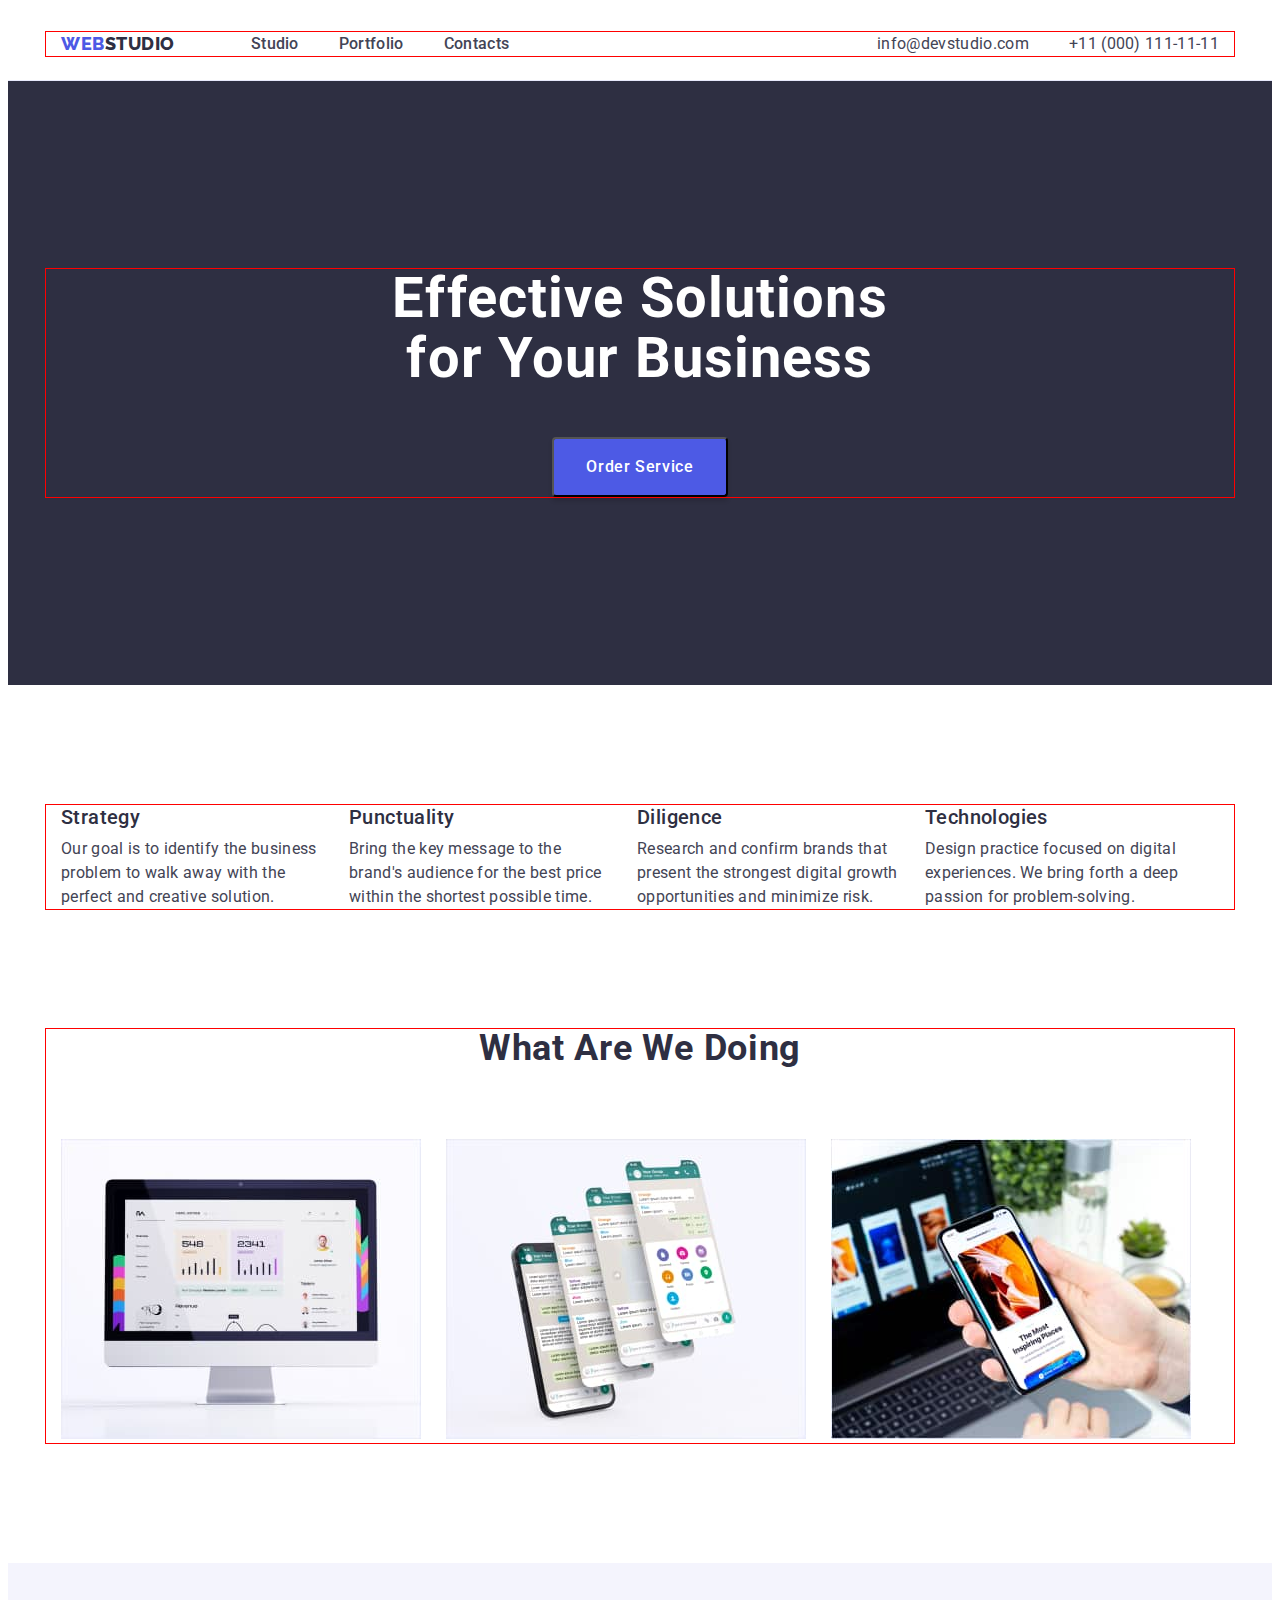
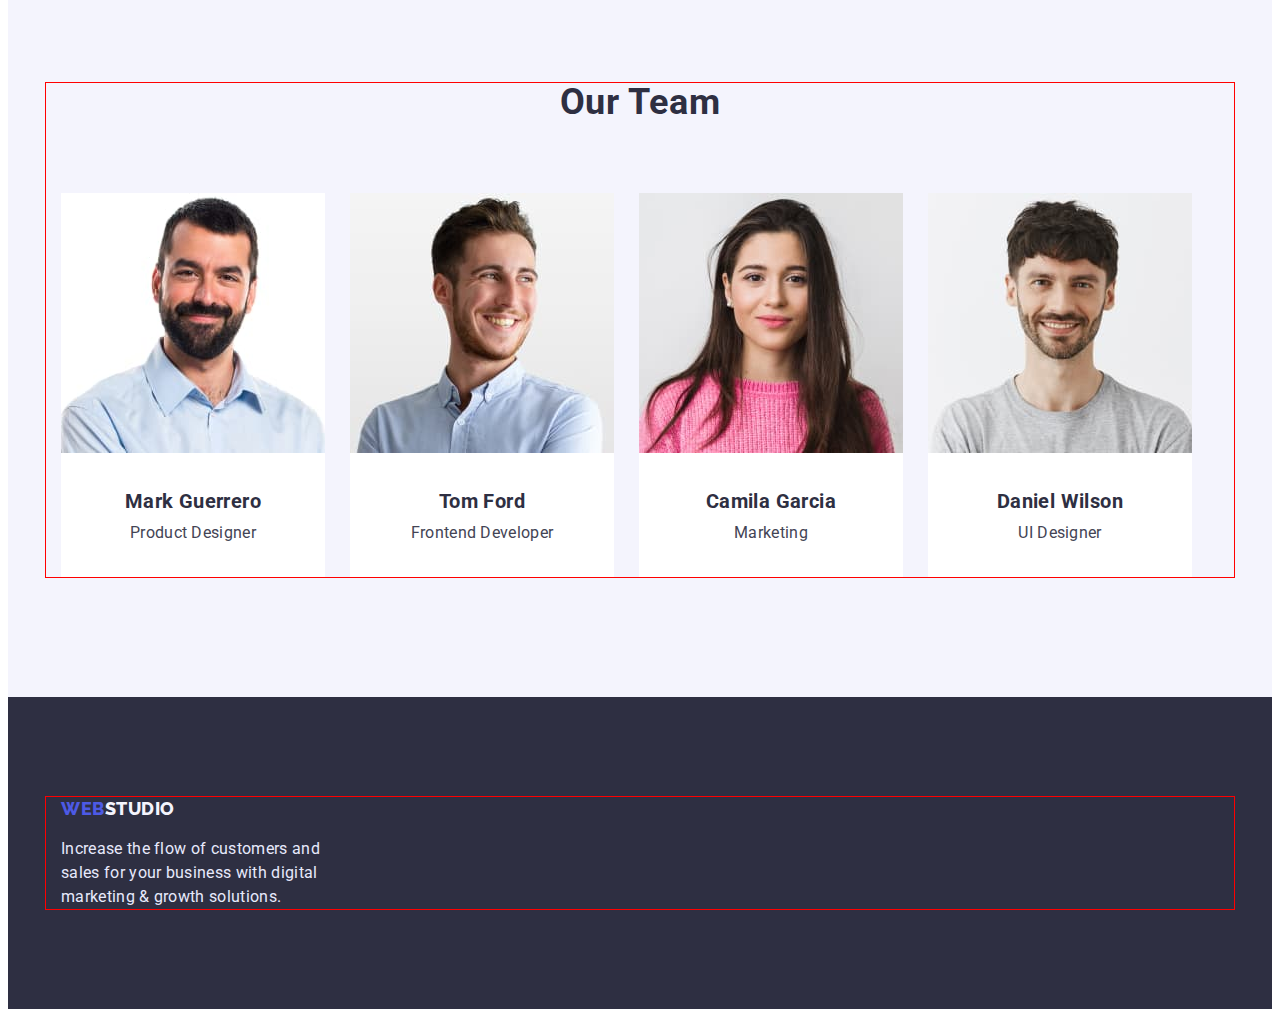
<file: index.html>
<!DOCTYPE html>
<html lang="en">
<head>
    <meta charset="UTF-8">
    <meta http-equiv="X-UA-Compatible" content="IE=edge">
    <meta name="viewport" content="width=device-width, initial-scale=1.0">
    <title>WebStudio</title>
    <link rel="preconnect" href="https://fonts.googleapis.com">
    <link rel="preconnect" href="https://fonts.gstatic.com" crossorigin>
    <link href="https://fonts.googleapis.com/css2?family=Raleway:wght@800&family=Roboto:wght@400;500;700;900&display=swap" rel="stylesheet">
    <link rel="stylesheet" href="https://cdnjs.cloudflare.com/ajax/libs/modern-normalize/1.1.0/modern-normalize.min.css" integrity="sha512-wpPYUAdjBVSE4KJnH1VR1HeZfpl1ub8YT/NKx4PuQ5NmX2tKuGu6U/JRp5y+Y8XG2tV+wKQpNHVUX03MfMFn9Q==" crossorigin="anonymous" referrerpolicy="no-referrer" />
    <link rel="stylesheet" href="css/styles.css">

    
</head>

<body>
    
<header class="head"> 
    <div class="conteiner nav-here">
    <nav class="here">
        
    <a class="webstudio link" href="./index.html"> <span class="color-web link">Web</span>studio</a>
    <ul class="head-nav">
        <li class="studio link"><a href="./index.html">Studio</a></li>
        <li class="portfolio link"><a href="./portfolio.html">Portfolio</a></li>
        <li class="contacts link"><a href="">Contacts</a></li>
    </ul>
    </nav>
<address class="navigation" >
    <ul class="navigation">
        <li class="mail link"> <a href="mailto:info@devstudio.com">info@devstudio.com</a> </li> 
        <li class="tel link"> <a href="tel:+110001111111">+11 (000) 111-11-11</a> </li>
      
    </ul>
</address>

</div>

</header>


<main>
    <section class="logo-image"> 
           <div class="conteiner">
                    <h1 class="logo-text"><span>Effective Solutions</span> 
                for Your Business</h1>
           <button class="logo-button" type="button" >Order Service</button></div >
    </section>

    <section class="strategy">
        <div class="conteiner">
            <ul class="strategy-list">
                <div class="conteiner-text-main">
                    <li class="strategy-item"> 
                        <div class="strategy-text">
                        <h3 class="strategy-item-title">Strategy</h3>
                <p class="stategy-item-text">Our goal is to identify the business
                    problem to walk away with the perfect and creative solution. </p>
            </div>
            </li>
        </div>
        <div class="conteiner-text-main">
           <div class="strategy-text">
               <li class="strategy-item">
                 <h3 class="strategy-item-title">Punctuality</h3>
                <p class="stategy-item-text">Bring the key message to the brand's audience for the best price within the shortest possible time.</p>
           </div>
        </li>
        </div>
        <div class="conteiner-text-main">
           <li class="strategy-item"> 
            <div class="strategy-text">
                <h3 class="strategy-item-title">Diligence</h3>
                <p class="stategy-item-text">Research and confirm brands that present the strongest digital growth opportunities and minimize risk.</p>
            </div>
        </li>
        </div>
        <div class="conteiner-text-main">
           <li  class="strategy-item">
             <div class="strategy-text">
                 <h3 class="strategy-item-title">Technologies</h3>
                <p class="stategy-item-text">Design practice focused on digital experiences. We bring forth a deep passion for problem-solving.</p>
             </div>
        </li>
        </div>
        </ul> 
        </div>
    </section>

    <section class="section">
        <div class="conteiner">
        <h2 class="section-title">What are we doing</h2>
        <ul class="photo-list">
            <li class="photo-item"><a href=""><img src="./images/wawd1.jpg" alt="pc" width="360" height="300"></a></li>
            <li class="photo-item"><a href=""><img src="./images/wawd2.jpg" alt="phone" width="360" height="300"></a></li>
            <li class="photo-item"><a href=""><img src="./images/wawd3.jpg" alt="phone" width="360" height="300"></a></li>
        </ul>
        </div>
    </section>

    <section class="section-2">
        <div class="conteiner">
        <h2 class="team">Our Team</h2>
        <ul class="team-list-item">

            <li class="team-list">
                <img src="./images/person1.jpg" alt="person" width="264"  height="260">
                
                    <div class="team-text">
                        <h3 class="team-item-title">Mark Guerrero</h3>
                        <p class="team-item-text">Product Designer</p>
                    </div>
            </li>

            <li class="team-list">
                <img src="./images/person2.jpg" alt="person" width="264" height="260">
                    <div class="team-text">
                        <h3 class="team-item-title">Tom Ford</h3>
                        <p class="team-item-text">Frontend Developer</p>
                    </div>
             </li>

            <li class="team-list">
                <img src="./images/person3.jpg" alt="person" width="264" height="260">
                    <div class="team-text">
                        <h3 class="team-item-title">Camila Garcia</h3>
                        <p class="team-item-text">Marketing</p>
                    </div>
            </li>

            <li class="team-list">
                <img src="./images/person4.jpg" alt="person" width="264" height="260">
                    <div class="team-text">
                        <h3 class="team-item-title">Daniel Wilson</h3>
                        <p class="team-item-text">UI Designer</p> 
                    </div>  
            </li>

        </ul>
        </div>
    </section>
</main>
<footer class="footer"> 
      <div class="conteiner">
           <a class="webstudio-footer link" href="./index.html"> <span class="color-web">Web</span> studio</a>
            <p class="footer-text">Increase the flow of customers and sales for your business with digital marketing & growth solutions.</p>
        
      </div>
</footer>
</body>
</html>
</file>
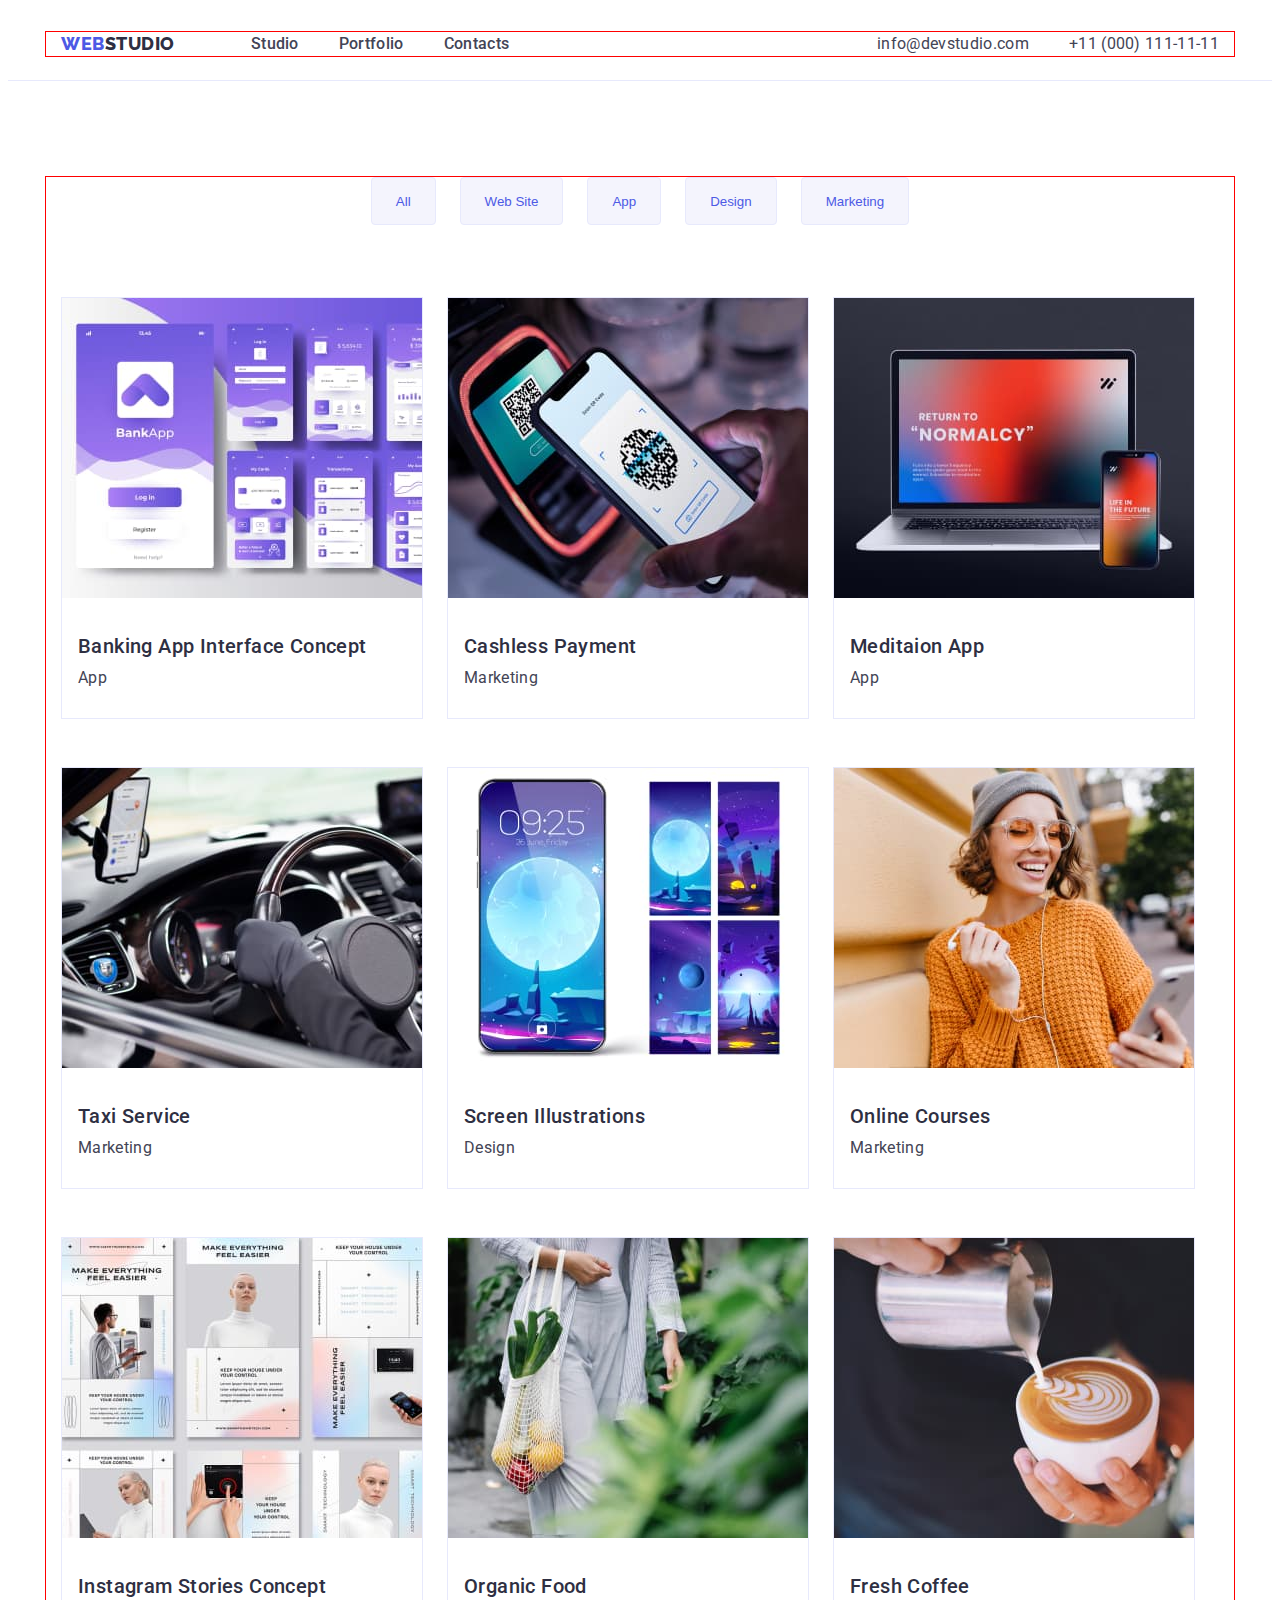
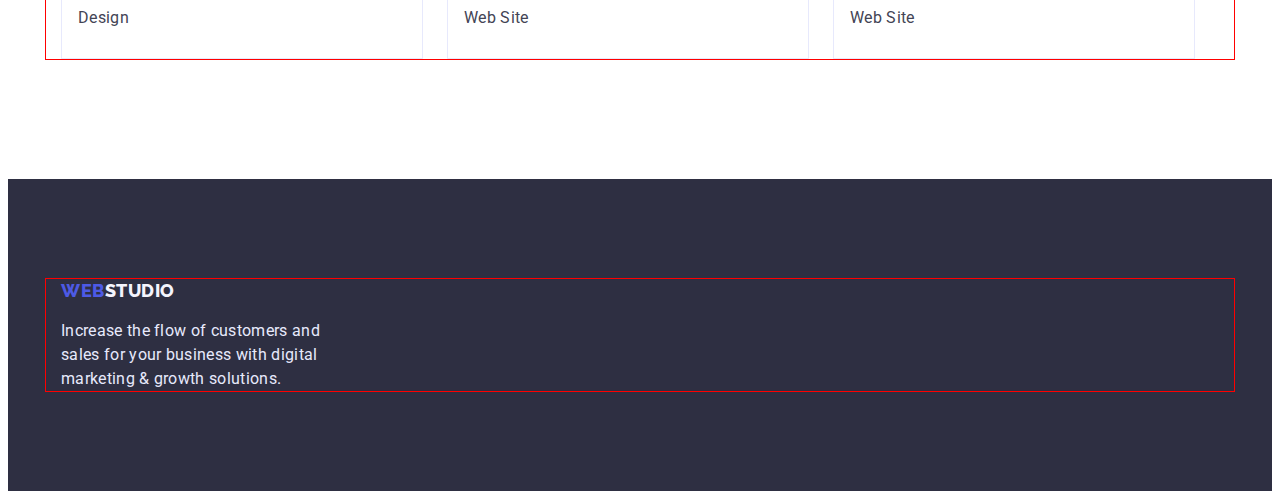
<file: portfolio.html>
<!DOCTYPE html>
<html lang="en">
<head>
    <meta charset="UTF-8">
    <meta http-equiv="X-UA-Compatible" content="IE=edge">
    <meta name="viewport" content="width=device-width, initial-scale=1.0">
    <title>WebStudio</title>
    <link rel="preconnect" href="https://fonts.googleapis.com">
    <link rel="preconnect" href="https://fonts.gstatic.com" crossorigin>
    <link href="https://fonts.googleapis.com/css2?family=Raleway:wght@800&family=Roboto:wght@400;500;700;900&display=swap" rel="stylesheet">
    <link rel="stylesheet" href="https://cdnjs.cloudflare.com/ajax/libs/modern-normalize/1.1.0/modern-normalize.min.css" integrity="sha512-wpPYUAdjBVSE4KJnH1VR1HeZfpl1ub8YT/NKx4PuQ5NmX2tKuGu6U/JRp5y+Y8XG2tV+wKQpNHVUX03MfMFn9Q==" crossorigin="anonymous" referrerpolicy="no-referrer" />
    <link rel="stylesheet" href="css/styles.css">

    
</head>

<body>
<header class="head"> 
    <div class="conteiner nav-here">
    <nav class="here">
        
    <a class="webstudio link" href="./index.html"> <span class="color-web link">Web</span>studio</a>
    <ul class="head-nav">
        <li class="studio link"><a href="./index.html">Studio</a></li>
        <li class="portfolio link"><a href="./portfolio.html">Portfolio</a></li>
        <li class="contacts link"><a href="">Contacts</a></li>
    </ul>
    </nav>
<address class="navigation" >
    <ul class="navigation">
        <li class="mail link"> <a href="mailto:info@devstudio.com">info@devstudio.com</a> </li> 
        <li class="tel link"> <a href="tel:+110001111111">+11 (000) 111-11-11</a> </li>
      
    </ul>
</address>

</div>

</header>


<main>
<section class="section_photo">
    <div class="conteiner">
        <ul class="portfolio-button">
            <li><button  class="button" type="button"> All</button></li>
            <li><button  class="button" type="button"> Web Site</button></li>
            <li><button  class="button" type="button"> App</button></li>
            <li><button  class="button" type="button"> Design</button></li>
            <li><button  class="button" type="button"> Marketing</button></li>
        </ul>
  


     
        <ul class="card">
         
                    <li class="card-list">
                        <img src="./images_portfolio/img.jpg"     alt="pictures" width="360" height="300">
                   
                            <div class="conteiner-text">
                                <h3 class="card-item-tittle" >Banking App Interface Concept</h3>
                                <p class="card-item-text" >App</p>
                            </div >
                    </li>
            
                    <li class="card-list">
                        <img src="./images_portfolio/img (1).jpg" alt="pictures" width="360" height="300">
                   
                            <div class="conteiner-text">
                                <h3 class="card-item-tittle" >Cashless Payment</h3>
                                <p class="card-item-text" >Marketing</p>
                            </div >
                    </li>
            
                    <li class="card-list">
                        <img src="./images_portfolio/img (2).jpg" alt="pictures" width="360" height="300">
                            <div class="conteiner-text">
                                <h3 class="card-item-tittle" >Meditaion App</h3>
                                <p class="card-item-text" >App</p>
                            </div >
                    </li>
                            
           
                    <li class="card-list">
                        <img src="./images_portfolio/img (3).jpg" alt="pictures" width="360" height="300">
                            <div class="conteiner-text">
                                    <h3 class="card-item-tittle" >Taxi Service</h3>
                                    <p class="card-item-text" >Marketing</p>
                                 </div >
                     </li>
    
                     <li class="card-list">
                        <img src="./images_portfolio/img (4).jpg" alt="pictures" width="360" height="300">
                            <div class="conteiner-text">
                                <h3 class="card-item-tittle" >Screen Illustrations</h3>
                                <p class="card-item-text" >Design</p>
                            </div >
                    </li>
    
                    <li class="card-list">
                        <img src="./images_portfolio/img (5).jpg" alt="pictures" width="360" height="300">
                             <div class="conteiner-text">
                                 <h3 class="card-item-tittle" >Online Courses</h3>
                                 <p class="card-item-text" >Marketing</p>
                            </div >
                    </li>
                           

                    <li class="card-list">
                        <img src="./images_portfolio/img (6).jpg" alt="pictures" width="360" height="300">
                             <div class="conteiner-text">
                                 <h3 class="card-item-tittle" >Instagram Stories Concept</h3>
                                 <p class="card-item-text" >Design</p>
                            </div >
                    </li>
    
                     <li class="card-list">
                         <img src="./images_portfolio/img (7).jpg" alt="pictures" width="360" height="300">
                            <div class="conteiner-text">
                                <h3 class="card-item-tittle" >Organic Food</h3>
                                <p class="card-item-text" >Web Site</p>
                            </div >
                    </li>
    
                    <li class="card-list">
                        <img src="./images_portfolio/img (8).jpg" alt="pictures" width="360" height="300">
                            <div class="conteiner-text">
                                <h3 class="card-item-tittle" >Fresh Coffee</h3>
                                <p class="card-item-text" >Web Site</p>
                            </div >
                    </li>   
            </div >
   </div>
        </ul>

</section>
</main>
<footer class="footer-portfolio"> 
      <div class="conteiner">
           <a class="webstudio-footer link" href="./index.html"> <span class="color-web">Web</span> studio</a>
            <p class="footer-text">Increase the flow of customers and sales for your business with digital marketing & growth solutions.</p>
        
      </div>
</footer>
</body>
</html>
</file>
<file: css/styles.css>
body{
    font-family: 'Roboto','Raleway', sans-serif;
}
h1,h2,h3,h4,h5,h6,p{
    margin: 0;
}
ul{
    margin: 0;
    padding-left: 0;
}
li{
    list-style-type: none;
}

a{
    color: #434455;
    text-decoration: none;
} 

a:hover{
    color: #404BBF;
}

.logo-button{
    background: #4D5AE5;
}

.logo-button:hover{
    background: #404BBF;
}

.button{
    background: #F4F4FD;  
}

.button:hover{
    background: #404BBF;
    color: #FFFFFF;
}

:root{
    --text-color-dark: #2E2F42;
    --text-color-gray: #434455;
}
/*-----------------------------------------------------HERE-----------------------------------------------*/
.head {

    padding-top: 24px;
    border-bottom: 1px solid #E7E9FC;
    padding-bottom: 24px;
    
        

}
.here{
    display: flex;
}
.nav-here{
    display: flex;
}
.conteiner{
    width: 1158px;
    padding-left: 15px;
    padding-right: 15px;
    margin-left: auto;
    margin-right: auto;
    outline: 1px solid red;
    
}

.webstudio {
    font-family: 'Raleway';
    font-weight: 800;
    font-size: 18px;
    line-height: 1.33;
    align-items: center;
    letter-spacing: 0.03em;
    text-transform: uppercase;
    color: var(--text-color-dark);
      
}

.color-web{
    color: #4D5AE5;
    font-family: 'Raleway';
}

.color-web:hover{
    color: #404BBF;
}

.head-nav {
    font-family: 'Roboto', sans-serif;
    font-weight: 500;
    font-size: 16px;
    line-height: 1.5;
    letter-spacing: 0.02em;
    color: var(--text-color-dark);
    gap: 40px;
    display: flex;
    margin-left: 76px;

   
}
.navigation{
    display: flex;
    gap: 40px;
    margin-left: auto;
    

}


.mail {
    font-family: 'Roboto', sans-serif;
    font-style: normal;
    font-size: 16px;
    line-height: 1.5;
    letter-spacing: 0.02em;
    color: var(--text-color-gray);

     
    

}

.tel {
    font-family: 'Roboto', sans-serif;
    font-style: normal;
    font-size: 16px;
    line-height: 1.5;
    letter-spacing: 0.02em;
    color: var(--text-color-gray);

    

}
/*-----------------------------------------------------logo-----------------------------------------------*/

.logo-image {
    background: #2E2F42;
    padding-top: 188px;
    padding-bottom: 188px;
    display: block;
    text-align: center;

}

.logo-text {
    font-family: 'Roboto', sans-serif;
    font-size: 56px;
    line-height: 1.07;
    letter-spacing: 0.02em;
    color: #FFFFFF;
    margin-bottom: 48px;          
    
}
.logo-text span{
    display: block;
}


.logo-button {
    font-family: 'Roboto',sans-serif;
    font-weight: 500;
    font-size: 16px;
    line-height: 1.5;
    letter-spacing: 0.04em;
    color: #FFFFFF;
    padding: 16px 32px; 
    background: #4D5AE5;
    box-shadow: 0px 4px 4px rgba(0, 0, 0, 0.15);
    border-radius: 4px;
    
      

}

/*-----------------------------------------------------strategy-----------------------------------------------*/
.strategy{
    padding-top: 120px;
    padding-bottom: 120px;
}
.strategy-list {
  
    display: flex;
    gap: 24px;
}
.conteiner-text-main{
    height: 104px;
    width: 264px;
}

.strategy-item-title {
    width: 264px;
    height: 24px;
    font-family: 'Roboto', sans-serif;
    font-style: normal;
    font-weight: 500;
    font-size: 20px;
    line-height: 1.2;
    letter-spacing: 0.02em;
    color: #2E2F42;
    margin-bottom: 8px;
}
.stategy-item-text {
    width: 264px;
    height: 72px;
    font-family: 'Roboto';
    font-style: normal;
    font-weight: 400;
    font-size: 16px;
    line-height: 1.5;
    letter-spacing: 0.02em;
    color: #434455;
}

.section{
    padding-bottom: 120px;

}
.section-title {
    font-size: 36px;
    line-height: 1.11;
    text-align: center;
    letter-spacing: 0.02em;
    text-transform: capitalize;
    color: var(--text-color-dark);
    
}
.photo-list {
    display: flex;
    gap: 25px;
    margin-top: 70px;
    
}
.photo-item{
    width:calc((100%-50px)/3);
}

.section-2 {
    background: #F4F4FD;
    padding-top: 120px;
    padding-bottom: 120px;
}
.team {
    font-size: 36px;
    line-height: 1.11;
    text-align: center;
    letter-spacing: 0.02em;
    text-transform: capitalize;
    color: var(--text-color-dark);
}
.team-list-item {
    display: flex;
    gap: 25px;
    margin-top: 70px;
    
}
.team-list{
    background: #FFFFFF;
    width:calc((100%-75px)/4);
}

.team-text{
    padding-top: 32px;
    padding-bottom: 32px;
    text-align: center;
}
.team-item-title {
    font-size: 20px;
    line-height: 1.2;

    letter-spacing: 0.02em;
    color: var(--text-color-dark);
    padding-bottom: 8px;
    text-align: center;

}
.team-item-text {
    font-size: 16px;
    line-height: 1.5;
    letter-spacing: 0.02em;
    color: var(--text-color-gray);
    text-align: center;
}
/*-----------------------------------------------------Footer-----------------------------------------------*/

.footer{
    background-color: var(--text-color-dark);
    padding-top: 100px;
    padding-bottom: 100px;
}
.webstudio-footer{
    font-family: 'Raleway';
    font-style: normal;
    font-weight: 800;
    font-size: 18px;
    line-height: 1.33;
    display: flex;
    align-items: center;
    letter-spacing: 0.03em;
    text-transform: uppercase;
    color: #F4F4FD; 
    margin-bottom: 16px;
}
.footer-text {
    font-weight: 400;
    font-size: 16px;
    line-height: 1.5;
    letter-spacing: 0.02em;
    color: #E7E9FC;
    width: 264px;
    height: 72px; 

}
/*-----------------------------------------------------Portfolio-----------------------------------------------*/

.section_photo{
    padding-top: 96px;
    padding-bottom: 120px;
}

.portfolio-button {
     
    flex-direction: row;
    align-items: flex-start; 
    gap: 24px;
    display: flex;
    margin-bottom: 72px;
    justify-content: center;
}

.button {
    font-weight: 500;
    box-sizing: border-box;
    display: flex;
    flex-direction: row;
    justify-content: center;
    align-items: center;
    padding: 12px 24px;
    width: auto;
    height: 48px;
    background: #F4F4FD;
    color: #4D5AE5;
    border: 1px solid #E7E9FC;
    border-radius: 4px;
    flex: none;
    order: 3;
    flex-grow: 0;
    
}

.card{
    display: flex;
    flex-wrap: wrap;
    column-gap: 24px;
    row-gap: 48px;
   
    
}
.card-list {

    border: 1px solid #E7E9FC;
    width: 360px;
    height: 420px;

}
/* оці параметри <<     width: calc((100%-48px)/3);  >> потрібно застосовувати до  img??*/
.card-item-tittle {
    font-family: 'Roboto' , sans-serif  ;
    font-style: normal;
    font-weight: 500;
    font-size: 20px;
    line-height: 1.2;
    letter-spacing: 0.02em;
    color: #2E2F42;
    margin-bottom: 8px;
    
}
.card-item-text {
    
    font-size: 16px;
    line-height: 1.5;
    letter-spacing: 0.02em;
    color: #434455;
}
.conteiner-text {

    padding: 32px 16px;
    gap: 8px;
   
}

.footer-portfolio{
  background-color: var(--text-color-dark);
  padding-top: 100px;
  padding-bottom: 100px; 
}
</file>
